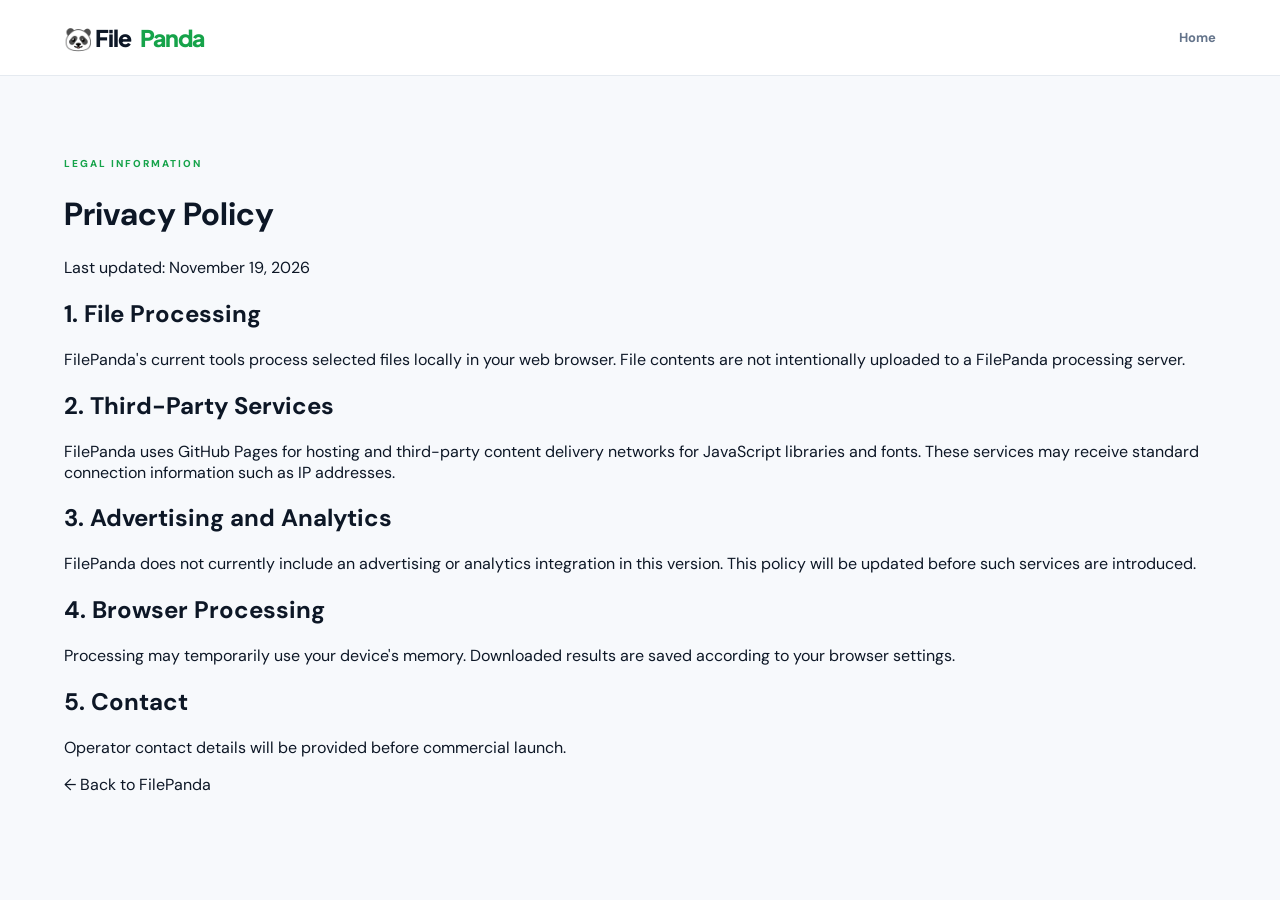
<file: privacy.html>
<!DOCTYPE html>
<html lang="en">
<head>
  <meta charset="UTF-8">
  <meta name="viewport" content="width=device-width, initial-scale=1">
  <title>Privacy Policy — FilePanda</title>
  <link rel="stylesheet" href="css/style.css">
</head>
<body>
  <header class="header">
    <div class="nav-container">
      <a class="brand" href="./">
        🐼 File<span class="accent">Panda</span>
      </a>
      <nav><a href="./">Home</a></nav>
    </div>
  </header>

  <main class="main">
    <span class="overline">LEGAL INFORMATION</span>
    <h1>Privacy Policy</h1>
    <p>Last updated: November 19, 2026</p>

    <h2>1. File Processing</h2>
    <p>FilePanda's current tools process selected files
    locally in your web browser. File contents are not
    intentionally uploaded to a FilePanda processing server.</p>

    <h2>2. Third-Party Services</h2>
    <p>FilePanda uses GitHub Pages for hosting and
    third-party content delivery networks for JavaScript
    libraries and fonts. These services may receive
    standard connection information such as IP addresses.</p>

    <h2>3. Advertising and Analytics</h2>
    <p>FilePanda does not currently include an advertising
    or analytics integration in this version. This policy
    will be updated before such services are introduced.</p>

    <h2>4. Browser Processing</h2>
    <p>Processing may temporarily use your device's memory.
    Downloaded results are saved according to your browser
    settings.</p>

    <h2>5. Contact</h2>
    <p>Operator contact details will be provided before
    commercial launch.</p>

    <p><a href="./">← Back to FilePanda</a></p>
  </main>
</body>
</html>
</file>
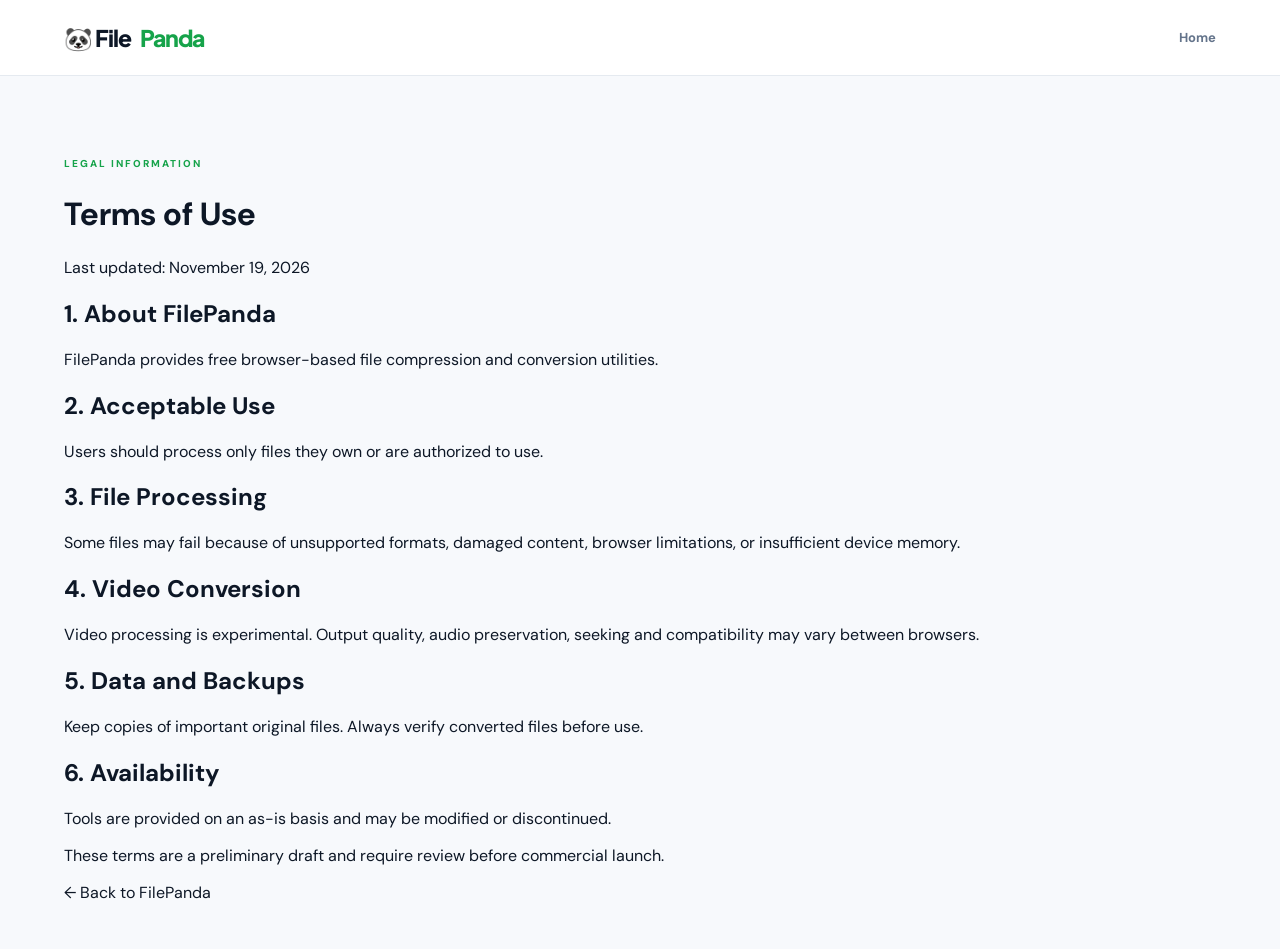
<file: terms.html>
<!DOCTYPE html>
<html lang="en">
<head>
  <meta charset="UTF-8">
  <meta name="viewport" content="width=device-width, initial-scale=1">
  <title>Terms of Use — FilePanda</title>
  <link rel="stylesheet" href="css/style.css">
</head>
<body>
  <header class="header">
    <div class="nav-container">
      <a class="brand" href="./">
        🐼 File<span class="accent">Panda</span>
      </a>
      <nav><a href="./">Home</a></nav>
    </div>
  </header>

  <main class="main">
    <span class="overline">LEGAL INFORMATION</span>
    <h1>Terms of Use</h1>
    <p>Last updated: November 19, 2026</p>

    <h2>1. About FilePanda</h2>
    <p>FilePanda provides free browser-based file
    compression and conversion utilities.</p>

    <h2>2. Acceptable Use</h2>
    <p>Users should process only files they own
    or are authorized to use.</p>

    <h2>3. File Processing</h2>
    <p>Some files may fail because of unsupported
    formats, damaged content, browser limitations,
    or insufficient device memory.</p>

    <h2>4. Video Conversion</h2>
    <p>Video processing is experimental. Output
    quality, audio preservation, seeking and
    compatibility may vary between browsers.</p>

    <h2>5. Data and Backups</h2>
    <p>Keep copies of important original files.
    Always verify converted files before use.</p>

    <h2>6. Availability</h2>
    <p>Tools are provided on an as-is basis and
    may be modified or discontinued.</p>

    <p>These terms are a preliminary draft and
    require review before commercial launch.</p>

    <p><a href="./">← Back to FilePanda</a></p>
  </main>
</body>
</html>
</file>
<file: css/style.css>
@import url('https://fonts.googleapis.com/css2?family=DM+Sans:wght@400;500;600;700;800&family=Plus+Jakarta+Sans:wght@400;500;600;700;800&display=swap');

:root {
  --bg:#f7f9fc;
  --white:#fff;
  --dark:#0d1726;
  --muted:#718096;
  --green:#16a34a;
  --green-light:#eaf9ef;
  --border:#e5eaf0;
  --shadow:0 12px 40px rgba(20,36,55,.06);
}
* { box-sizing:border-box; }
html { scroll-behavior:smooth; }
body {
  margin:0;
  font-family:'DM Sans',system-ui,sans-serif;
  background:var(--bg);
  color:var(--dark);
}
button,input,select { font:inherit; }
button { cursor:pointer; }
a { color:inherit; text-decoration:none; }
[hidden] { display:none!important; }

.header {
  height:76px;
  background:#fff;
  border-bottom:1px solid var(--border);
  position:sticky;
  top:0;
  z-index:20;
}
.nav-container {
  max-width:1200px;
  height:100%;
  margin:auto;
  padding:0 24px;
  display:flex;
  align-items:center;
  justify-content:space-between;
  gap:20px;
}
.brand {
  display:inline-flex;
  align-items:center;
  gap:9px;
  font-family:'Plus Jakarta Sans',sans-serif;
  font-size:23px;
  font-weight:800;
  letter-spacing:-1px;
  white-space:nowrap;
}
.brand-icon { font-size:29px; }
.accent { color:var(--green); }
nav { display:flex;gap:30px; }
nav a {
  font-size:13px;
  color:#64748b;
  font-weight:700;
}
nav a:hover { color:var(--green); }
.nav-cta {
  background:#edf9f0;
  color:#15803d;
  padding:11px 18px;
  border-radius:10px;
  font-size:13px;
  font-weight:800;
}

.hero {
  background:#0b1220;
  color:white;
  position:relative;
  overflow:hidden;
  text-align:center;
  padding:95px 20px 100px;
}
.hero-glow {
  position:absolute;
  width:650px;
  height:500px;
  background:radial-gradient(ellipse,rgba(22,163,74,.19),transparent 68%);
  top:-130px;
  left:50%;
  transform:translateX(-50%);
  pointer-events:none;
}
.hero-content { position:relative;z-index:1; }
.hero-badge {
  display:inline-flex;
  align-items:center;
  gap:10px;
  border:1px solid #2b4738;
  background:#14271f;
  color:#a8edbf;
  padding:10px 17px;
  border-radius:50px;
  font-size:10px;
  font-weight:800;
  letter-spacing:1.5px;
}
.live-dot {
  width:7px;height:7px;
  border-radius:50%;
  background:#4ade80;
  box-shadow:0 0 12px #4ade80;
}
.hero h1 {
  font-family:'Plus Jakarta Sans',sans-serif;
  font-size:clamp(44px,6vw,76px);
  letter-spacing:-4px;
  line-height:1.14;
  margin:26px 0 20px;
  font-weight:800;
}
.hero h1 span { color:#4ade80; }
.hero p {
  max-width:540px;
  margin:0 auto;
  color:#a7b4c7;
  font-size:17px;
  line-height:1.8;
}
.hero-actions {
  display:flex;
  justify-content:center;
  gap:12px;
  margin-top:30px;
}
.btn {
  border:0;
  border-radius:11px;
  padding:14px 23px;
  font-size:13px;
  font-weight:800;
  display:inline-flex;
  justify-content:center;
  align-items:center;
  gap:12px;
}
.btn-primary { background:#16a34a;color:white; }
.btn-primary:hover { background:#15803d; }
.btn-outline {
  background:#1c2738;
  color:white;
  border:1px solid #344154;
}
.btn-muted { background:#eef2f6;color:#475569; }
button:disabled { opacity:.55;cursor:wait; }
.hero-trust {
  display:flex;
  justify-content:center;
  gap:28px;
  margin-top:34px;
  font-size:12px;
  color:#9bafc2;
}

.main {
  max-width:1200px;
  margin:auto;
  padding:75px 24px 30px;
}
.section-heading {
  display:flex;
  align-items:center;
  justify-content:space-between;
  gap:20px;
  margin-bottom:28px;
}
.overline {
  color:var(--green);
  font-size:10px;
  font-weight:800;
  letter-spacing:2px;
}
.section-heading h2 {
  font-family:'Plus Jakarta Sans',sans-serif;
  font-size:32px;
  letter-spacing:-1.2px;
  margin:10px 0;
}
.section-heading p { color:var(--muted);margin:0; }
.count-pill {
  background:#e9f8ee;
  color:#15803d;
  padding:9px 15px;
  border-radius:30px;
  font-size:12px;
  font-weight:800;
}
.toolbar {
  display:flex;
  align-items:center;
  justify-content:space-between;
  gap:20px;
  margin-bottom:25px;
}
.search-wrap {
  display:flex;
  align-items:center;
  gap:12px;
  background:white;
  border:1px solid var(--border);
  border-radius:12px;
  padding:0 16px;
  min-width:260px;
}
.search-wrap span { font-size:23px;color:#94a3b8; }
.search-wrap input {
  padding:15px 0;
  border:0;
  outline:0;
  width:100%;
  background:transparent;
  font-size:13px;
}
.filters { display:flex;gap:6px;flex-wrap:wrap; }
.filter {
  border:1px solid transparent;
  background:transparent;
  color:#64748b;
  padding:10px 15px;
  border-radius:9px;
  font-size:12px;
  font-weight:800;
}
.filter.active {
  background:#e9f8ee;
  color:#15803d;
}
.tool-grid {
  display:grid;
  grid-template-columns:repeat(3,minmax(0,1fr));
  gap:19px;
}
.tool-card {
  text-align:left;
  border:1px solid var(--border);
  background:white;
  border-radius:17px;
  padding:26px;
  min-height:192px;
  transition:.2s;
  color:var(--dark);
}
.tool-card:hover,.tool-card.active {
  transform:translateY(-3px);
  border-color:#86d7a1;
  box-shadow:var(--shadow);
}
.tool-icon {
  width:50px;height:50px;
  border-radius:13px;
  display:grid;
  place-items:center;
  font-size:24px;
  background:#edf9f0;
}
.tool-card strong {
  display:block;
  font-size:16px;
  margin:19px 0 7px;
}
.tool-card small {
  display:block;
  color:#7a8a9c;
  font-size:12px;
  line-height:1.6;
}
.tool-card .arrow {
  float:right;
  color:#94a3b8;
}

.workspace {
  margin:70px 0;
  background:white;
  border:1px solid var(--border);
  border-radius:22px;
  padding:36px;
  box-shadow:var(--shadow);
  scroll-margin-top:95px;
}
.workspace-top {
  display:flex;
  justify-content:space-between;
  align-items:center;
  gap:20px;
}
.workspace h2 {
  font-family:'Plus Jakarta Sans',sans-serif;
  font-size:27px;
  margin:10px 0;
}
.workspace-top p { color:var(--muted);font-size:14px; }
.secure-badge {
  background:#eaf9ef;
  color:#15803d;
  font-size:11px;
  font-weight:800;
  border-radius:30px;
  padding:10px 15px;
  white-space:nowrap;
}
.drop-zone {
  margin-top:25px;
  border:2px dashed #9dd9b0;
  border-radius:16px;
  background:#f6fcf8;
  text-align:center;
  padding:43px 15px;
  cursor:pointer;
}
.drop-zone.drag {
  background:#e5f8eb;
  border-color:#16a34a;
}
.upload-icon {
  width:55px;height:55px;
  margin:0 auto 16px;
  display:grid;
  place-items:center;
  border-radius:15px;
  background:#dcfce7;
  color:#16a34a;
  font-size:30px;
  font-weight:800;
}
.drop-zone h3 { font-size:17px;margin:8px 0; }
.drop-zone p { color:#8492a3;font-size:13px; }
.browse-label {
  display:inline-block;
  margin-top:10px;
  color:#15803d;
  font-weight:800;
  font-size:13px;
}
.file-list { margin:18px 0; }
.file-item {
  display:flex;
  justify-content:space-between;
  gap:15px;
  background:#f8fafc;
  border:1px solid var(--border);
  border-radius:10px;
  padding:12px 15px;
  margin:8px 0;
  font-size:13px;
  overflow-wrap:anywhere;
}
.file-item span:last-child { color:#64748b;white-space:nowrap; }
.options {
  display:flex;
  flex-wrap:wrap;
  gap:15px;
  margin:25px 0;
}
.options label {
  display:flex;
  flex-direction:column;
  gap:8px;
  font-size:12px;
  font-weight:800;
  color:#475569;
}
.options input,.options select {
  border:1px solid #dbe4ed;
  background:white;
  padding:11px 13px;
  border-radius:9px;
  max-width:250px;
}
.options input[type=range] { padding:0; }
.action-row { display:flex;gap:12px;flex-wrap:wrap; }
#status { font-size:13px;min-height:20px;color:#15803d; }
.results { margin-top:15px;overflow-wrap:anywhere; }
.result {
  background:#f1faf4;
  border:1px solid #d8f0df;
  padding:15px;
  border-radius:12px;
  margin:10px 0;
}
.download {
  display:inline-block;
  background:#16a34a;
  color:white;
  border-radius:9px;
  padding:12px 16px;
  font-size:12px;
  font-weight:800;
  margin:8px 8px 4px 0;
}
.progress-wrap { margin:20px 0; }
.progress-head {
  display:flex;
  justify-content:space-between;
  font-size:12px;
  font-weight:800;
  margin-bottom:8px;
}
.progress-track {
  height:9px;
  background:#e8eef2;
  border-radius:20px;
  overflow:hidden;
}
.progress-bar {
  height:100%;
  width:0%;
  background:#16a34a;
  transition:width .2s;
}
.about { padding:15px 0 65px; }
.benefits {
  display:grid;
  grid-template-columns:repeat(3,1fr);
  gap:20px;
}
.benefit {
  background:white;
  border:1px solid var(--border);
  padding:26px;
  border-radius:16px;
}
.benefit-icon { font-size:28px; }
.benefit h3 { margin:16px 0 8px; }
.benefit p { color:#7a8a9c;line-height:1.7;font-size:13px; }
.footer { background:#0b1220;color:white; }
.footer-inner {
  max-width:1200px;
  margin:auto;
  padding:45px 24px;
  display:flex;
  justify-content:space-between;
  align-items:center;
}
.footer-inner p { color:#94a3b8;font-size:12px; }
.footer-links { display:flex;gap:24px; }
.footer-links a { color:#a9b6c6;font-size:13px; }
.footer-bottom {
  border-top:1px solid #253044;
  padding:20px;
  text-align:center;
  font-size:11px;
  color:#7d8ba0;
}
@media(max-width:900px) {
  .tool-grid { grid-template-columns:repeat(2,1fr); }
  .toolbar { flex-direction:column;align-items:stretch; }
  .benefits { grid-template-columns:1fr; }
}
@media(max-width:600px) {
  .header nav,.nav-cta { display:none; }
  .hero { padding:65px 18px; }
  .hero h1 { letter-spacing:-2px; }
  .hero-trust { gap:10px;flex-wrap:wrap; }
  .main { padding:45px 16px; }
  .tool-grid { grid-template-columns:1fr; }
  .workspace { padding:20px;margin:45px 0; }
  .workspace-top { align-items:flex-start; }
  .secure-badge { display:none; }
  .section-heading h2 { font-size:26px; }
  .count-pill { display:none; }
  .search-wrap { min-width:0; }
  .footer-inner { flex-direction:column;align-items:flex-start;gap:20px; }
}
@media(prefers-reduced-motion:reduce) {
  html { scroll-behavior:auto; }
  *,*::before,*::after { transition:none!important; }
}
</file>
